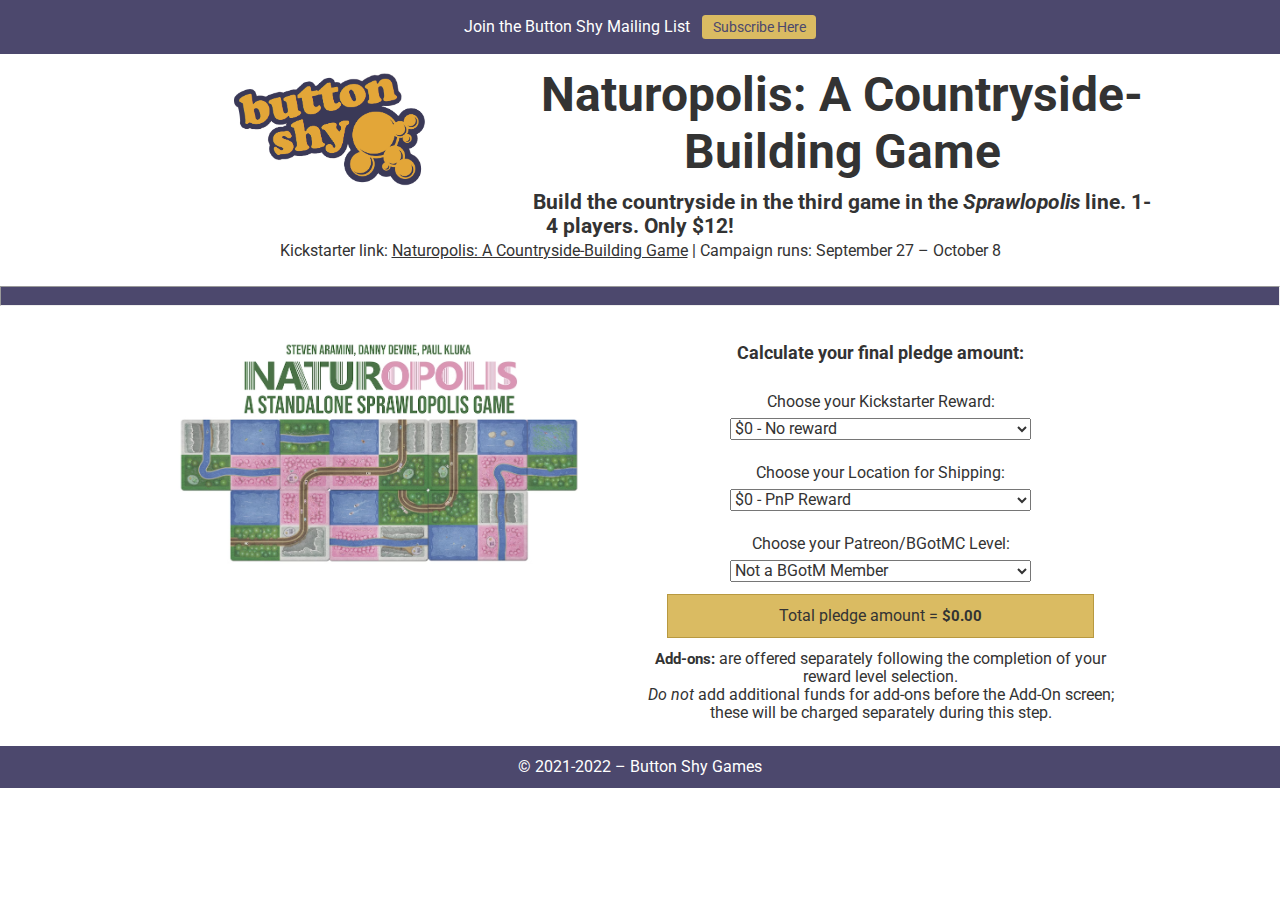
<file: index.html>
<!DOCTYPE html>
<html lang="en">

<head>
	<title>Naturopolis: A Countryside-Building Game - Button Shy Games</title>
	<meta name="viewport" content="width=device-width, initial-scale=1.0">
	
	<link rel="stylesheet" href="https://fonts.googleapis.com/css?family=Roboto">
    <link rel="stylesheet" href="base.css" />
	<script src="ks_calc.js"></script>
</head>

<body>
<div id="heading">
<!-- 100% across the screen, purple background header bar -->
	<p>Join the Button Shy Mailing List &nbsp; <a href="https://dm-mailinglist.com/subscribe?f=0e04db91">Subscribe Here</a></p>
</div>

<div id="kstitle">
<!-- two halves; bShy logo and campaign title and tag line -->
	<img src="img/bshy_logo.png" width="200px" />
	<h1>Naturopolis: A Countryside-Building Game</h1>
	<h2>Build the countryside in the third game in the <em>Sprawlopolis</em> line. 1-4 players. Only $12!</h2>
	<p style="text-align: center;">Kickstarter link: <a href="https://www.kickstarter.com/projects/239309591/naturopolis">Naturopolis: A Countryside-Building Game</a> | Campaign runs: September 27 &ndash; October 8</p>
</div>

<div id="hrline" class="col-50 col-s-100"><br /><hr /></div>

<div id="mainbody">
<div id="wallet" class="col-50 col-s-100">
<!-- desktop: left-half; tablet, mobile: 100% wide -->
	<img src="img/nature_main.png" />
</div> <!-- #wallet -->

<div id="calc" class="col-50 col-s-100">
<!-- drop-down selections to calc total cost -->
<!-- desktop: right-half; tablet, mobile: 100% wide -->
	<!-- h3 style="color: #c00; font-weight: bold; font-size: 250%;">** DRAFT VALUES - Not Final **</h3 -->
	<h3>Calculate your final pledge amount:</h3>

    <form>
    <!-- Kickstarter Rewards Levels -->
     <div class="question">
     <label for="Reward">Choose your Kickstarter Reward:</label><br />
     <select id="Reward" name="Reward" onchange="checkPnP()">
      <option value="0" selected>$0 - No reward</option>
      <option value="3">$3 - Naturopolis (PnP)</option>
      <option value="12">$12 - Naturopolis + &ldquo;Extras&rdquo;</option>
      <option value="22">$22 - Naturopolis + &ldquo;all the New Stuff&rdquo;</option>
      <option value="55">$55 - Entire -opolis Collection (Sprawl-, Agro-, Nature- &amp; Combo-)</option>
      <option value="72">$72 - Naturopolis, for US Retailers</option>
     </select></div> <!-- .question -->
    
     <!-- Kickstarter Shipping Costs -->
     <div class="question">
     <label for="Shipping">Choose your Location for Shipping:</label><br />
     <select id="Shipping" name="Shipping" onchange="calcTotalPledge()">
      <option value="0" selected>$0 - PnP Reward</option>
      <option value="5">$5 - United States</option>
      <option id="ukless" value="5">$5 - United Kingdom</option>
      <option id="canless" value="14">$14 - Canada</option>
      <option id="euless" value="16">$16 - European Union (not incl. UK)</option>
	  <option id="worldless" value="19">$19- Rest of the World</option>
      <option id="canmore" value="24">$24 - Canada (3+ games and 3+ exps)</option>
      <option id="eumore" value="26">$26 - EU (3+ games and 3+ exps)</option>
	  <option id="worldmore" value="29">$29 - Rest of the World (3+ games and 3+ exps)</option>
     </select></div> <!-- .question -->
    
     <!-- Patreon BGotM Discount Tiers -->
     <div class="question">
     <label for="Discount">Choose your Patreon/BGotMC Level:</label><br />
     <select id="Discount" name="Discount" onchange="calcTotalPledge()">
      <option value="0" selected>Not a BGotM Member</option>
      <option value="1">$3 - Digital Only</option>
      <option value="2">$5 - Postcard and More (US)</option>
      <option value="2">$6 - Postcard and More (Int'l)</option>
      <option value="5">$10 - Postcard, More and Extras (US)</option>
      <option value="5">$12 - Postcard, More and Extras (Int'l)</option>
      <option value="5">$20 - Postcard, More, Extras &amp; Wallet Game (US)</option>
      <option value="5">$27.50 - Postcard, More, Extras &amp; Wallet Game (CAN)</option>
      <option value="5">$30 - Postcard, More, Extras &amp; Wallet Game (Int'l)</option>
     </select></div> <!-- .question -->
    
     <div class="question answer">
       <p id="showAmount">Total pledge amount = <strong>$0.00</strong></p>
       <p id="oneDollar"></p>
       <p id="showDiscount"></p>
     </div> <!-- .question -->
    </form>
	 
	 <p id="addons"><strong>Add-ons:</strong> are offered separately following the completion of your reward level selection.<br />
	  <em>Do not</em> add additional funds for add-ons before the Add-On screen; these will be charged separately during this step.</p>
</div> <!-- #calc -->
</div> <!-- #mainbody -->

<div id="footer">
	<p>&copy; 2021-2022 &ndash; Button Shy Games</p>
</div> <!-- #footer -->
</body>
</html>
</file>
<file: base.css>
* { margin: 0; padding: 0; font-size: 12px; font-family: Roboto, Calibri, sans-serif; color: #333; }
strong { font-size: 95%; font-weight: bold; }
em { font-size: 100%; font-style: italic; }

div#heading { margin-bottom: 1em; padding: 1.5em 0; background-color: #4c486d; text-align: center; }
div#kstitle { margin: 0 auto; width: 80%; }
div#mainbody { margin: 0 auto; width: 80%; clear: both; }
div#wallet { float: left; text-align: center; }
div#calc { float: left; text-align: center; }
div.question { padding: 0.5em 0 1em 0; }
div.answer { margin: 0 auto 1em auto; padding: 1em; width: 80%; border: 1px solid #b89940; background-color: #dabb62; }
div#footer { margin-top: 1em; padding: 1em 0; background-color: #4c486d; text-align: center; clear: both; }

div#hrline { margin: 1em 0 3em 0; clear: both; width: 100%; }
hr { height: 1.5em; background-color: #4c486d; }

/* For mobile phones: */
[class*="col-"] {
	width: 100%;
}

/* For tablets: */
@media only screen and (min-width: 600px) {
	.col-t-25 { width: 24.5%; }
	.col-t-33 { width: 33%; }
	.col-t-50 { width: 49%; }
	.col-t-100 { width: 100%; }
}

/* For desktop: */
@media only screen and (min-width: 768px) {  
	.col-25 { width: 24.5%; }
	.col-33 { width: 33%; }
	.col-50 { width: 49%; }
}

h1, h2 { text-align: center; }
h1 { margin: 0.2em 0; font-size: 400%; }
h2 { font-size: 175%; }
h3 { margin-bottom: 1em; font-size: 150%; }
p, label, select, button { font-size: 130%; }
label { line-height: 2em; }
select { width: 60%; }
option { font-size: 95%; }
button { margin-bottom: 1em; padding: 0.25em 0.5em; border-radius: 0.2em; background-color: #dabb62; border: 1px solid #333; }

#heading p, #footer p { color: #fff; }
#heading a { padding: 0.3em 0.75em; background-color: #dabb62; color: #4c486d; font-size: 90%; text-decoration: none; border-radius: 0.25em; }

#kstitle img { float: left; margin: 0 10%; }
#kstitle h2 { margin-bottom: 0.2em; }
#kstitle a { font-size: 100%; text-decoration: underline; }

#wallet img { width: 80%; border-radius: 1em; }
#wallet p { margin: 0.5em 0; }
#wallet a { font-size: 100%; color: #218c57; font-weight: bold; text-decoration: none; }

#calc p#addons { margin-bottom: 1.5em; }
</file>
